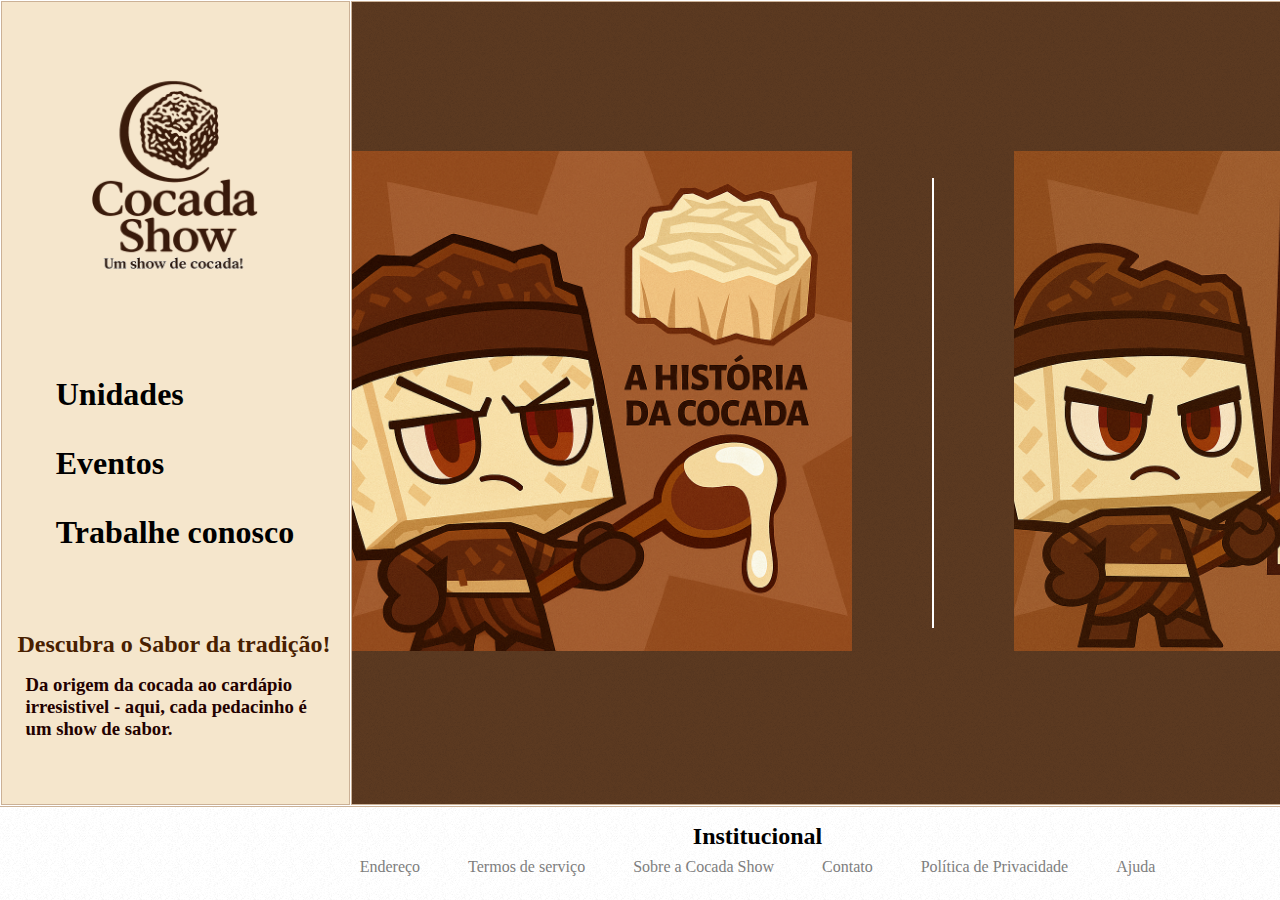
<file: index.html>
<!DOCTYPE html>
<html lang="pt-br">
<head>
    <meta charset="UTF-8">
    <meta name="viewport" content="width=device-width, initial-scale=1.0">
    <link rel="stylesheet" href="main.css">
    <link rel="icon" type="image/png" href="img/favicon-32x32.png">

    <title>Cocada Show</title>
</head>

<body>
    <header>

        <figure>
            <img src="img/logotrans.png" alt="logo do restaurante" width="250">
        </figure>
        <nav>
            <h1>
                <ul>
                    <li><a href="unidade.html">Unidades</a></li>
                    <li><a href="eventos.html">Eventos</a></li>
                    <li><a href="job.html">Trabalhe conosco</a></li>
                </ul>
            </h1>
        </nav>

        <aside>
            <h2>Descubra o Sabor da tradição!</h2>
            <h3>Da origem da cocada ao cardápio irresistivel - aqui, cada pedacinho é um show de sabor.</h3>
        </aside>
        
    </header>

    <main>

        <section>
            <a href="h_cocada.html"><img src="img/h_cocada.png" alt="Historia da Cocada" width="500"></a>
        </section>

        <div id="divisoria"></div>

        <section>
            <a href="d_cocada.html"><img src="img/d_cocada.png" alt="Cardápio da Cocada" width="500"></a>
        </section>

    </main>

    <footer>
        <h2>Institucional</h2>
            <ul>
                <li>Endereço</li>
                <li>Termos de serviço</li>
                <li>Sobre a Cocada Show</li>
                <li>Contato</li>
                <li>Política de Privacidade</li>
                <li>Ajuda</li>
            </ul>
    </footer>
    
</body>
</html>
</file>
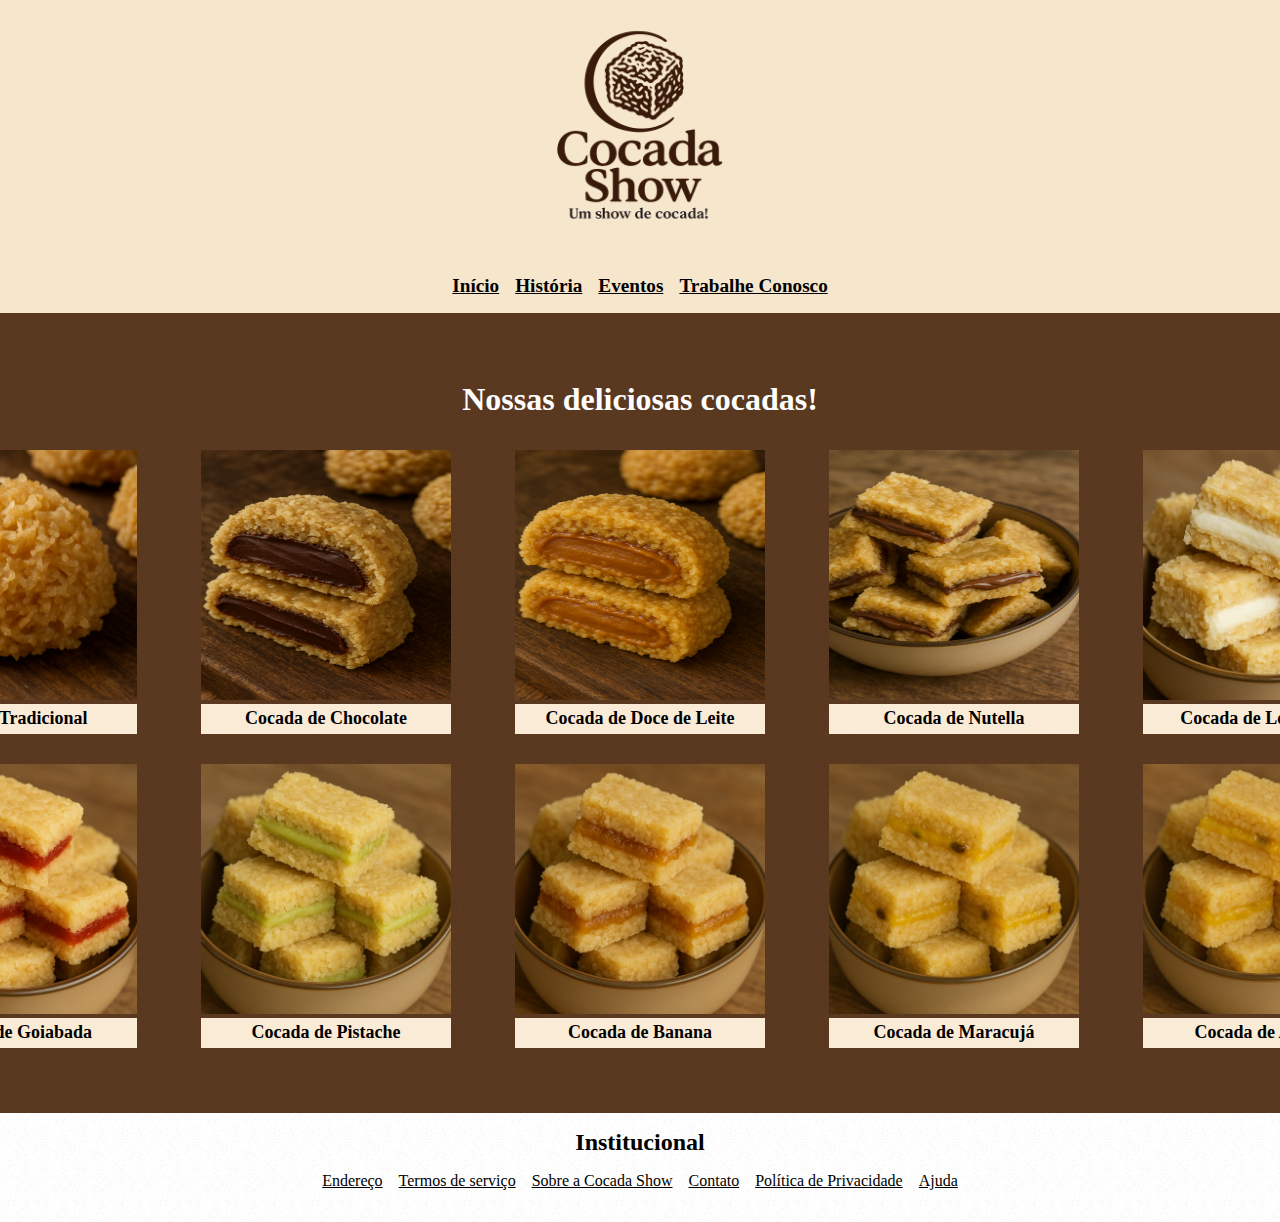
<file: d_cocada.html>
<!DOCTYPE html>
<html lang="pt-br">
<head>
    <meta charset="UTF-8">
    <meta name="viewport" content="width=device-width, initial-scale=1.0">
    <link rel="stylesheet" href="d_cocada.css">
    <link rel="icon" type="image/png" href="img/favicon-32x32.png">
    <title>Cocada Show - Cardápio</title>
</head>
<body>
    <header>
        <h1><img src="img/logotrans.png" alt="Logo da Cocada Show" width="250"></h1>
        <nav>
            <ul>
                <li><a href="index.html">Início</a></li>
                <li><a href="h_cocada.html">História</a></li>
                <li><a href="eventos.html">Eventos</a></li>
                <li><a href="job.html">Trabalhe Conosco</a></li>
            </ul>
        </nav>
    </header>

    <main>

        <h1>Nossas deliciosas cocadas!</h1>
        <section>

            <article>
                <figure >
                    <img class="cocadas" src="img/Cocada_clássica.png" alt="Foto de uma cocada tradicional cremosa.">
                    <figcaption>Cocada Tradicional</figcaption>
                </figure>
            </article>

            <article>
                <figure >
                    <img class="cocadas" src="img/Cocada_Chocolate.png" alt="Cocada de Chocolate">
                    <figcaption>Cocada de Chocolate</figcaption>
                </figure>
            </article>

            <article>
                <figure >
                    <img class="cocadas" src="img/Cocada_DoceLeite.png" alt="Cocada de Doce de Leite">
                    <figcaption>Cocada de Doce de Leite</figcaption>
                </figure>
            </article>

            <article>
                <figure >
                    <img class="cocadas" src="img/Cocada_Nutella.png" alt="Cocada de Nutella">
                    <figcaption>Cocada de Nutella</figcaption>
                </figure>
            </article>

            <article>
                <figure >
                    <img class="cocadas" src="img/cocada_ninho.png" alt="Cocada de Leite Ninho">
                    <figcaption>Cocada de Leite Ninho</figcaption>
                </figure>
            </article>

            <article>
                <figure >
                    <img class="cocadas" src="img/cocada_goiabada.png" alt="Cocada de Goiabada">
                    <figcaption>Cocada de Goiabada</figcaption>
                </figure>
            </article>

            <article>
                <figure >
                    <img class="cocadas" src="img/cocada_pistache.png" alt="Cocada de Pistache">
                    <figcaption>Cocada de Pistache</figcaption>
                </figure>
            </article>

            <article>
                <figure >
                    <img class="cocadas" src="img/cocada_banana.png" alt="Cocada de Banana">
                    <figcaption>Cocada de Banana</figcaption>
                </figure>
            </article>

            <article>
                <figure >
                    <img class="cocadas" src="img/cocada_maracujá.png" alt="Cocada de Maracujá">
                    <figcaption>Cocada de Maracujá</figcaption>
                </figure>
            </article>

            <article>
                <figure >
                    <img class="cocadas" src="img/cocada_abacaxi.png" alt="Cocada de Abacaxi">
                    <figcaption>Cocada de Abacaxi</figcaption>
                </figure>
            </article>

        </section>
    </main>

    <footer>
        <h2>Institucional</h2>
            <ul>
                <li><a href="#">Endereço</a></li>
                <li><a href="#">Termos de serviço</a></li>
                <li><a href="#">Sobre a Cocada Show</a></li>
                <li><a href="#">Contato</a></li>
                <li><a href="#">Política de Privacidade</a></li>
                <li><a href="#">Ajuda</a></li>
            </ul>
    </footer>
    
</body>

</html>
</file>
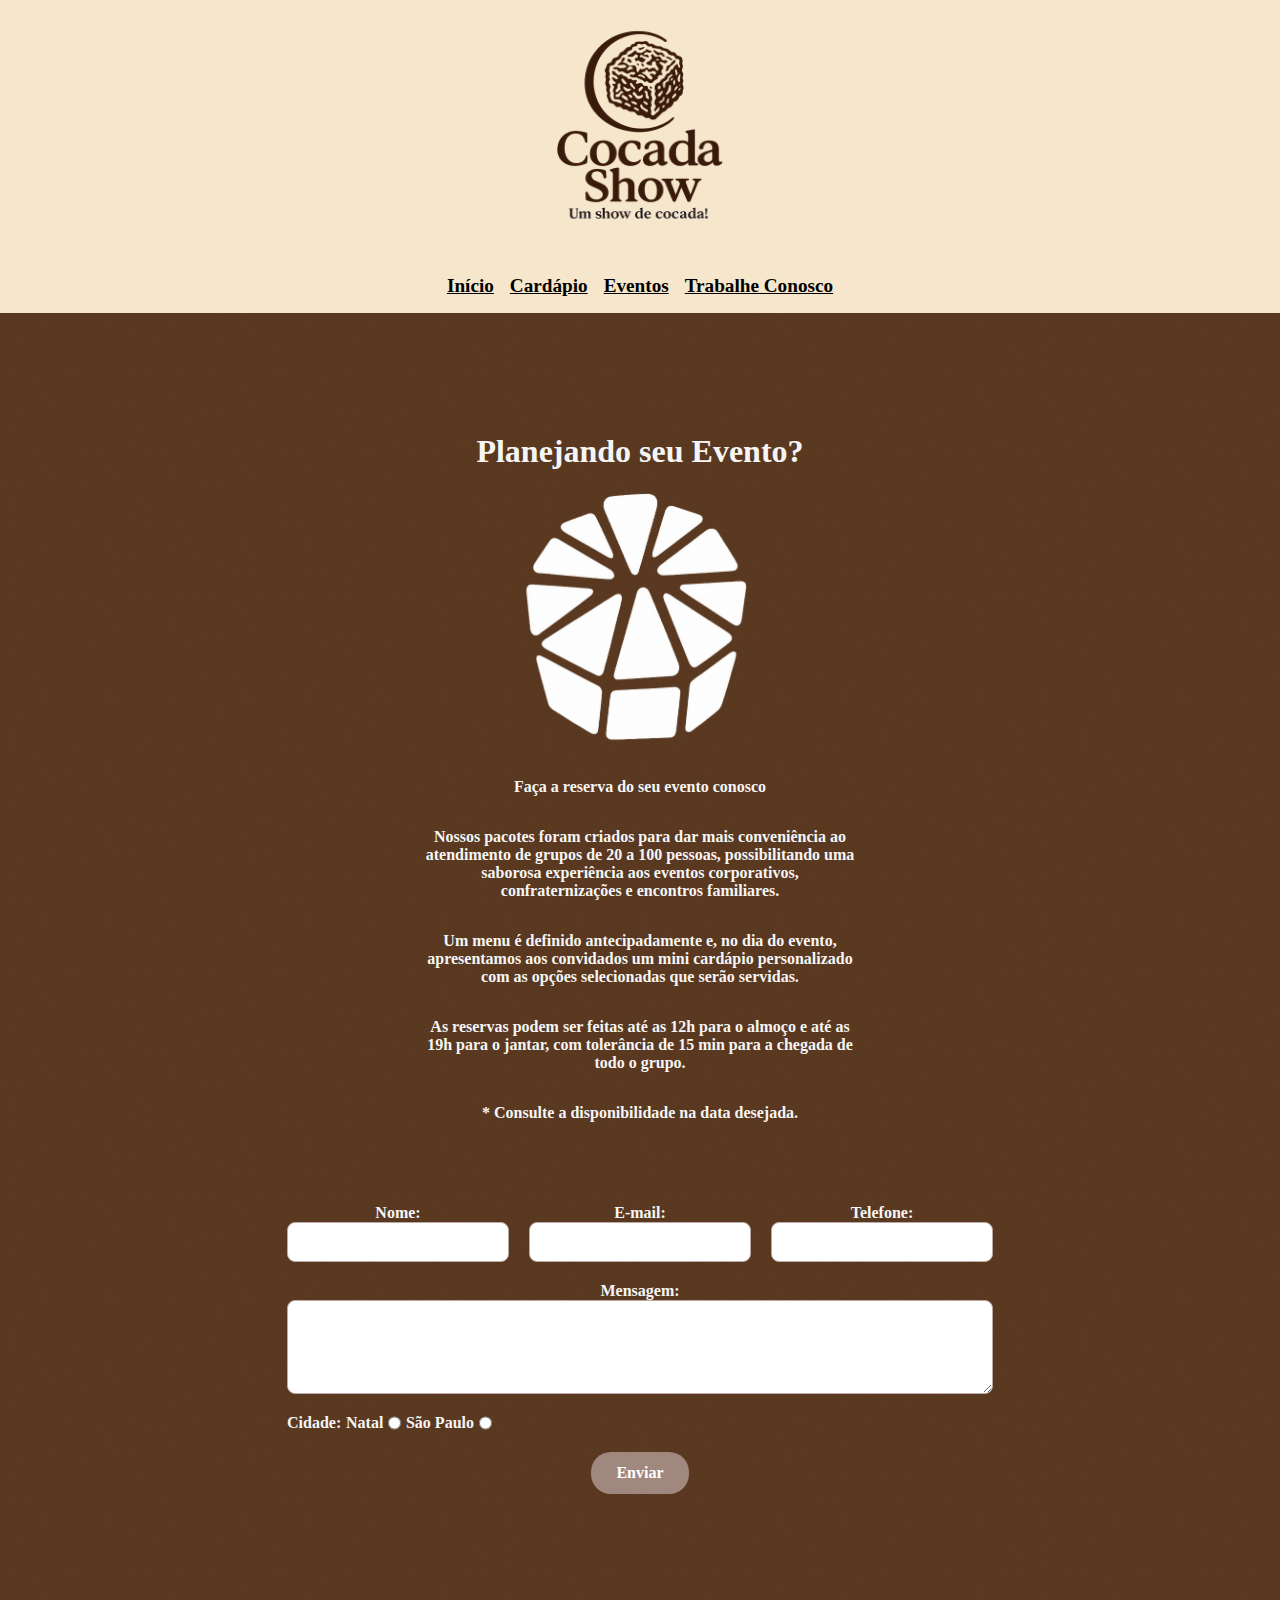
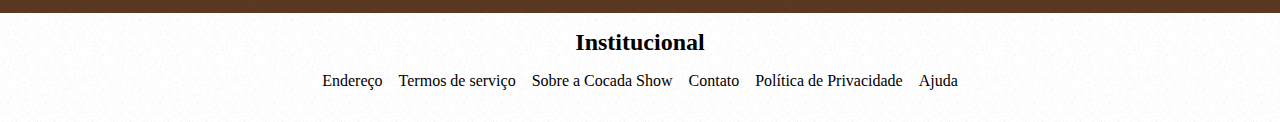
<file: eventos.html>
<!DOCTYPE html>
<html lang="pt-br">
<head>
    <meta charset="UTF-8">
    <meta name="viewport" content="width=device-width, initial-scale=1.0">
    <link rel="stylesheet" href="eventos.css">
    <link rel="icon" type="image/png" href="img/favicon-32x32.png">
    <title>Cocada Show - Eventos</title>
</head>
<body>
    <header>
        <h1><img src="img/logotrans.png" alt="Logo da Cocada Show" width="250"></h1>
        <nav>
            <ul>
                <li><a href="index.html">Início</a></li>
                <li><a href="d_cocada.html">Cardápio</a></li>
                <li><a href="eventos.html">Eventos</a></li>
                <li><a href="job.html">Trabalhe Conosco</a></li>
            </ul>
        </nav>
    </header>
    
    <main>
        <h1>
            Planejando seu Evento?
            <figure>
                <img src="img/logo.png" alt="Logo Cocada" height="300" width="300">
            </figure>
        </h1>

        <span>Faça a reserva do seu evento conosco</span>

        <article>
            <p>Nossos pacotes foram criados para dar mais conveniência ao atendimento  de grupos de 20 a 100 pessoas, possibilitando uma saborosa experiência aos eventos corporativos, confraternizações e encontros familiares.</p>
            <p>Um menu é definido antecipadamente e, no dia do evento, apresentamos aos convidados um mini cardápio personalizado com as opções selecionadas que serão servidas.</p>
            <p>As reservas podem ser feitas até as 12h para o almoço e até as 19h para o jantar, com tolerância de 15 min para a chegada de todo o grupo.</p>
            <p><bolder>* Consulte a disponibilidade na data desejada.</bolder></p>
        </article>

        <section>
            <form>
                <div class="grupo">
                    <label for="nome">Nome:</label>
                    <input type="text" name="nome" id="nome">
                </div>
                    
                <div class="grupo">
                    <label for="email">E-mail:</label>
                    <input type="email" name="email" id="email">
                </div>

                <div class="grupo">
                    <label for="telefone">Telefone:</label>
                    <input type="text" name="telefone" id="telefone">
                </div>

                <div class="grupo comp">
                    <label for="mensagem">Mensagem:</label>
                    <textarea name="mensagem" id="mensagem" rows="4"></textarea>
                </div>
                
                <div class="linha">
                    <p>Cidade:</p>
                    <label for="cidade1">Natal</label>
                    <input type="radio" id="cidade1" name="selcidade" value="Natal">
                    <label for="cidade2">São Paulo</label>
                    <input type="radio" id="cidade2" name="selcidade" value="São Paulo">

                </div>
                <div class="grupo comp centro">
                    <input type="submit" value="Enviar">
                </div>
            </form>
        </section>

    </main>

    <footer>
        <h2>Institucional</h2>
        <ul>
            <li><a href="#">Endereço</a></li>
            <li><a href="#">Termos de serviço</a></li>
            <li><a href="#">Sobre a Cocada Show</a></li>
            <li><a href="#">Contato</a></li>
            <li><a href="#">Política de Privacidade</a></li>
            <li><a href="#">Ajuda</a></li>
        </ul>
    </footer>
</body>
</html>
</file>
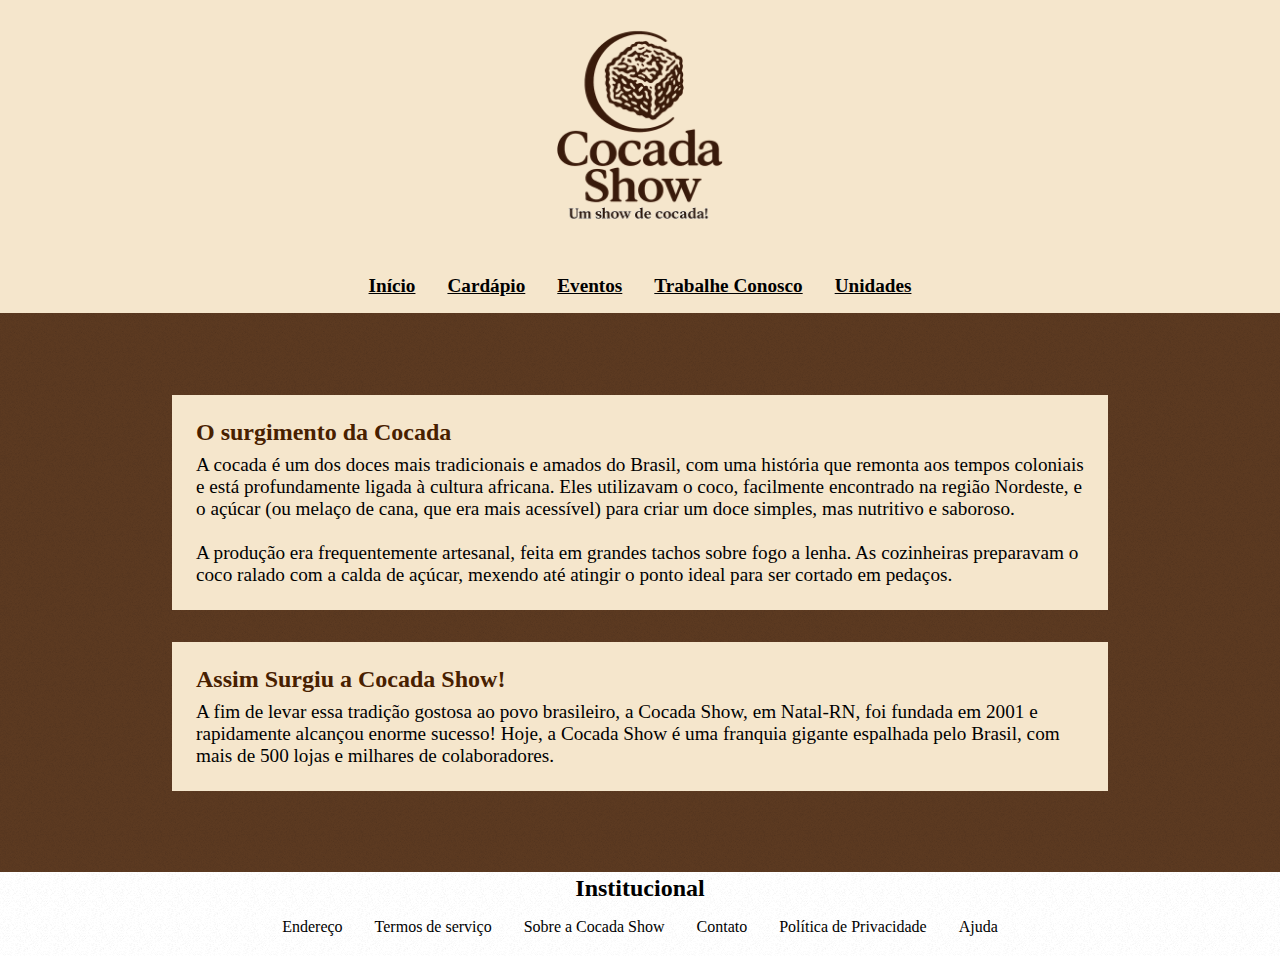
<file: h_cocada.html>
<!DOCTYPE html>
<html lang="pt-br">
<head>
    <meta charset="UTF-8">
    <meta name="viewport" content="width=device-width, initial-scale=1.0">
    <link rel="stylesheet" href="h_cocada.css">
    <link rel="icon" type="image/png" href="img/favicon-32x32.png">
    <title>Cocada Show - História</title>
</head>

<body>

    <header>
        <h1><img src="img/logotrans.png" alt="Logo da Cocada Show" width="250"></h1>
        <nav>
            <ul>
                <li><a href="index.html">Início</a></li>
                <li><a href="d_cocada.html">Cardápio</a></li>
                <li><a href="eventos.html">Eventos</a></li>
                <li><a href="job.html">Trabalhe Conosco</a></li>
                <li><a href="unidade.html">Unidades</a></li>
            </ul>
        </nav>
    </header>
    
    <main>
        <section>
            <article>
                <h2>O surgimento da Cocada</h2>
                <p>A cocada é um dos doces mais tradicionais e amados do Brasil, com uma história que remonta aos tempos coloniais e está profundamente ligada à cultura africana. 
                    Eles utilizavam o coco, facilmente encontrado na região Nordeste, e o açúcar (ou melaço de cana, que era mais acessível) para criar um doce simples, mas nutritivo e saboroso.
                    <br><br>
                    A produção era frequentemente artesanal, feita em grandes tachos sobre fogo a lenha. As cozinheiras  preparavam o coco ralado com a calda de açúcar,
                     mexendo até atingir o ponto ideal para ser cortado em pedaços.
                </p>
            </article>

            <article>
                <h2>Assim Surgiu a Cocada Show!</h2>
                <p>A fim de levar essa tradição gostosa ao povo brasileiro, a Cocada Show, em Natal-RN, foi fundada em 2001 e rapidamente alcançou enorme sucesso!
                    Hoje, a Cocada Show é uma franquia gigante espalhada pelo Brasil, com mais de 500 lojas e milhares de colaboradores.
                </p>
            </article>

        </section>
    </main>

    <footer>
        <h2>Institucional</h2>
            <ul>
                <li>Endereço</li>
                <li>Termos de serviço</li>
                <li>Sobre a Cocada Show</li>
                <li>Contato</li>
                <li>Política de Privacidade</li>
                <li>Ajuda</li>
            </ul>
    </footer>
</body>
</html>
</file>
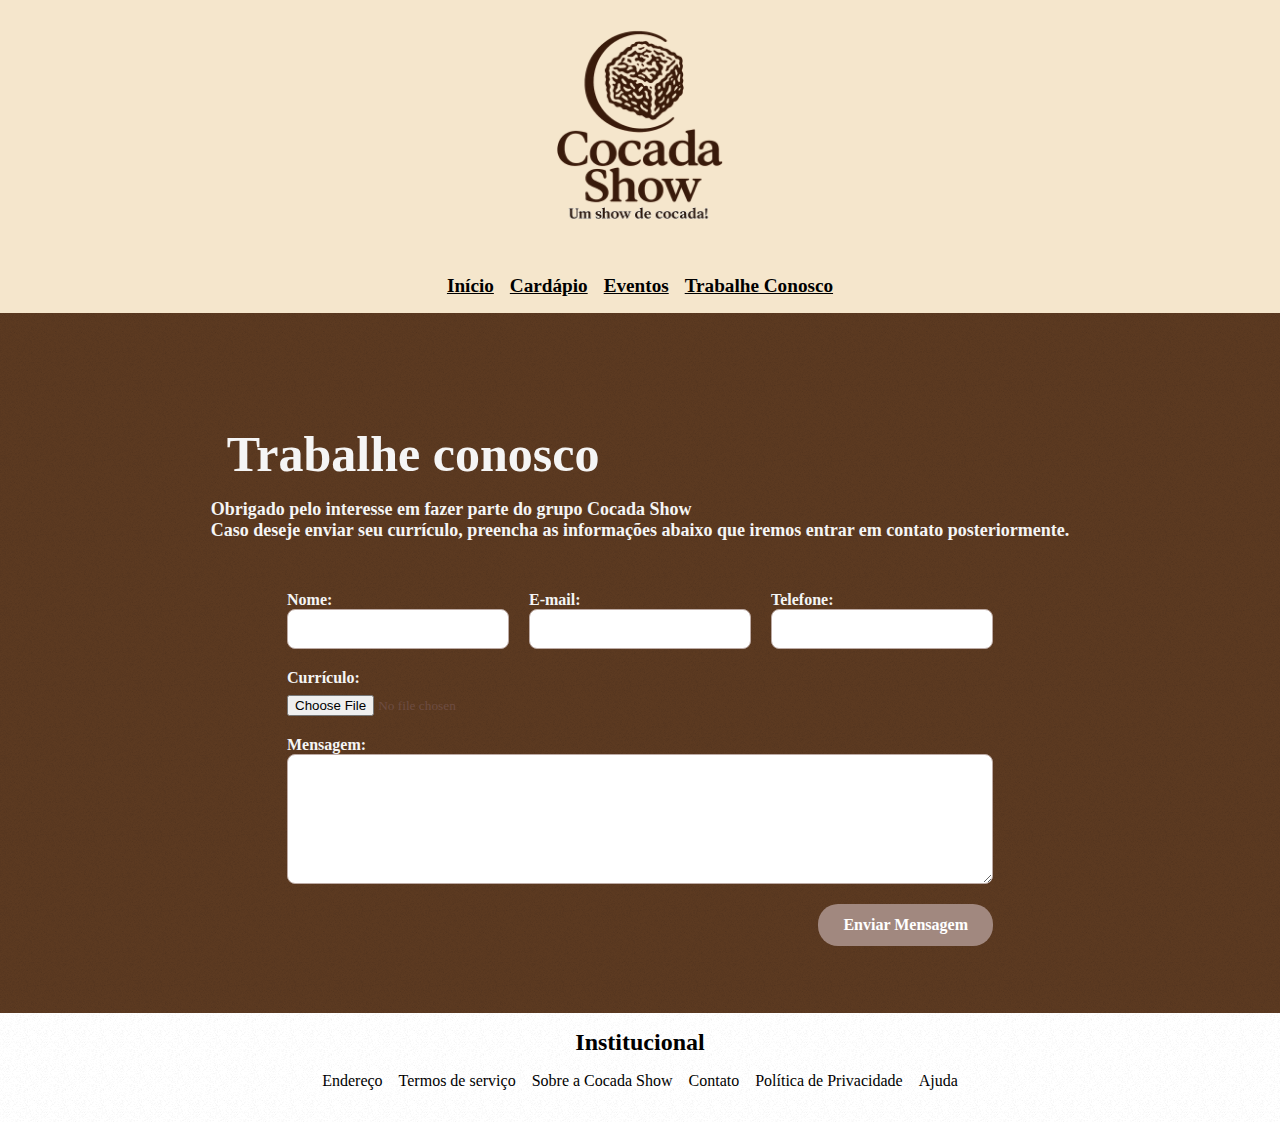
<file: job.html>
<!DOCTYPE html>
<html lang="pt-br">
<head>
    <meta charset="UTF-8">
    <meta name="viewport" content="width=device-width, initial-scale=1.0">
    <link rel="stylesheet" href="job.css">
    <link rel="icon" type="image/png" href="img/favicon-32x32.png">
    <title>Cocada Show - Trabalhe Conosco</title>
</head>
<body>
    <header>
        <h1><img src="img/logotrans.png" alt="Logo da Cocada Show" width="250"></h1>
        <nav>
            <ul>
                <li><a href="index.html">Início</a></li>
                <li><a href="d_cocada.html">Cardápio</a></li>
                <li><a href="eventos.html">Eventos</a></li>
                <li><a href="job.html">Trabalhe Conosco</a></li>
            </ul>
        </nav>
    </header>

    <main>
        <section>
            <h1>Trabalhe conosco</h1>
            <p>Obrigado pelo interesse em fazer parte do grupo Cocada Show<br>
                Caso deseje enviar seu currículo, preencha as informações abaixo que iremos entrar em contato posteriormente.
            </p>
        </section>

        <section>
            <form>
                <div class="grupo">
                    <label for="nome">Nome:</label>
                    <input type="text" name="nome" id="nome">
                </div>
                    
                <div class="grupo">
                    <label for="email">E-mail:</label>
                    <input type="email" name="email" id="email">
                </div>

                <div class="grupo">
                    <label for="telefone">Telefone:</label>
                    <input type="text" name="telefone" id="telefone">
                </div>

                <div class="grupo comp">
                    <label for="curriculo">Currículo:</label>
                    <input type="file" name="curriculo" id="curriculo">
                </div>

                <div class="grupo comp">
                    <label for="mensagem">Mensagem:</label>
                    <textarea name="mensagem" id="mensagem" rows="6"></textarea>
                </div>
                
                <div class="grupo comp direita">
                    <input type="submit" value="Enviar Mensagem">
                </div>
            </form>
        </section>


    </main>

    <footer>
        <h2>Institucional</h2>
        <ul>
            <li><a href="#">Endereço</a></li>
            <li><a href="#">Termos de serviço</a></li>
            <li><a href="#">Sobre a Cocada Show</a></li>
            <li><a href="#">Contato</a></li>
            <li><a href="#">Política de Privacidade</a></li>
            <li><a href="#">Ajuda</a></li>
        </ul>
    </footer>
</body>
</html>
</file>
<file: main.css>
*{
    margin: 0;
    padding: 0;
    font-family: Garamond;
    box-sizing: border-box;
}

body{
    display: grid;
    grid-template-columns: 350px 1fr;
    grid-template-rows:1fr 1fr auto;
    height: 100vh;
}

header{
    grid-column: 1/2;
    grid-row: 1/3;
    display: flex;
    flex-direction: column;
    justify-content: space-evenly;
    align-items: center;
    padding: 0.5rem;
    background-image: url("img/cor.png");
}

nav li, ul{
    padding: 1rem;
}

aside{
    min-width: 275px;
}

main{
    grid-column: 2/3;
    grid-row: 1/3;
    background-image: url("img/cor2.png");
    display: flex;
    justify-content: center;
    align-items: center;
}
#divisoria{
    border-right: 2px solid white;
    min-height: 450px;
    margin: 5rem 5rem;
}

footer{
    grid-column: 1/3;
    grid-row: 3/4;
    text-align: center;
    padding: 1rem;
    border-top: 1.5px solid #cbb196;
    margin-top: 0.5px;
    background-image: url("img/cor3.png");
    display: flex;
    flex-direction: column;
    align-items: center;
}

footer ul{
    display: flex;
    justify-content: center;
    align-items: center;
    gap: 3rem;
    padding: 0.5rem;
    color: #7E7E7E;
}

header, main{
    border: 1.5px solid #cbb196;
    margin: 0.5px;
}

ul{
    list-style-type: none;
}

a{
    text-decoration: none;
    color: black;
}

header h2{
    color: #482000;
    margin:0.5rem;
}

header h3{
    color: #230100;
    margin: 1rem;
}
</file>
<file: d_cocada.css>
*{
    margin: 0;
    padding: 0;
    box-sizing: border-box;
    font-family: Garamond;
}

body{
    display: flex;
    flex-direction: column;
    height: 100vh;
}

header{
    text-align: center;
    font-size: larger;
    font-weight: bolder;
    background-image: url("img/cor.png");
}

main{

    background-image: url("img/cor2.png");
    min-height: 800px;
    display: flex;
    flex-direction: column;
    justify-content: center;
    align-items: center;
}

main h1{
    color: white;
}

section{
    display: grid;
    grid-template-columns: 250px 250px 250px 250px 250px;
    grid-template-rows: 250px 250px;
    gap: 4rem;
    padding: 2rem;
}

nav ul, footer ul{
    display: flex;
    list-style-type: none;
    justify-content: center;
    align-items: center;
    gap: 1rem;
    padding: 1rem;
}

footer{
    text-align: center;
    padding: 1rem;
    background-image: url("img/cor3.png");;
}

a{
    color: black;
}

.cocadas{
    height: 250px;
    width: 250px;
}

figcaption{
    background-color: antiquewhite;
    height: 30px;
    display: flex;
    font-weight: bolder;
    font-size: large;
    align-items: center;
    justify-content: center;
    
}
</file>
<file: eventos.css>
*{
    margin: 0;
    padding: 0;
    font-family: Garamond;
    box-sizing: border-box;
}

header{
    text-align: center;
    font-size: larger;
    font-weight: bolder;
    background-image: url("img/cor.png");
}

main{
    display: flex;
    flex-direction: column;
    justify-content: center;
    align-items: center;
    background-image: url("img/cor2.png");
    color: whitesmoke;
    font-weight: bolder;
    height: 1300px;
    padding: 6rem;
    text-align: center;

}

article{
    width: 500px;
}

article p{
    margin: 2rem;
}

form {
    margin-top: 50px;
    display: grid;
    grid-template-columns: 1fr 1fr 1fr; 
    gap: 20px; 
    width: 100%;
    max-width: 1200px; 
   
}

.linha{
    display: flex;
    gap: 0.3rem;
}
.grupo {
    display: flex;
    flex-direction: column;
}

.grupo.comp {
    grid-column: 1/4;
}

.grupo.centro {
    align-items: center;
}

input[type="text"],
input[type="email"],
textarea {
    border: 1px solid #bcaaa4; 
    border-radius: 8px; 
    padding: 10px;
    font-size: 1rem;
    width: 100%;
}

input[type="file"] {
    color: #6d4c41;
    margin-top: 8px;
}

input[type="submit"] {
    background-color: #a1887f; 
    color: white; 
    border: none;
    border-radius: 20px; 
    padding: 12px 25px;
    font-size: 16px;
    font-weight: bold;
    cursor: pointer; 
}

footer{
    text-align: center;
    padding: 1rem;
    background-image: url("img/cor3.png");
}

nav ul, footer ul{
    display: flex;
    list-style-type: none;
    justify-content: center;
    align-items: center;
    gap: 1rem;
    padding: 1rem;
}

a{
    color: black;
}

footer a{
    text-decoration: none;
}
</file>
<file: h_cocada.css>
*{
    margin: 0;
    padding: 0;
    font-family: Garamond;
    box-sizing: border-box;
}

body{
    display: flex;
    flex-direction: column;
    height: 100vh;
    width: 100vw;
}


header{
    background-image: url("img/cor.png");
    min-width: 100vw;
    text-align: center;
    font-size: larger;
    font-weight: bolder;
}

header ul, footer ul{
    display: flex;
    justify-content: center;
    flex-direction: row;
}

main{
    display: flex;
    justify-content: center;
    align-items: center;
    background-image: url("img/cor2.png");
    padding: 1.1rem;
}

section{
    display: flex;
    flex-direction: column;
    justify-content: center;
    min-width: 500px;
    max-width: 1000px;
    padding: 1rem;
    margin: 2rem;
}

article{
    padding: 1rem;
    margin: 1rem;
    background-image: url("img/cor.png");
}

article h2{
    margin: 0.5rem;
    color: #482000

}

article p{
    margin: 0.5rem;
    font-size: larger;

}

footer{
    text-align: center;
    background-image: url("img/cor3.png");
    padding: 0.2rem;

}

nav li, footer li{
    margin: 1rem;
}

a{
    color: black;
}

footer a{
    text-decoration: none;
}

ul{
    list-style-type: none;
}
</file>
<file: job.css>
*{
    margin: 0;
    padding: 0;
    font-family: Garamond;
    box-sizing: border-box;
}

body{
    height: 100vh;
    width: 100vw;
}

header{
    text-align: center;
    font-size: larger;
    font-weight: bolder;
    background-image: url("img/cor.png");
}

main{
    display: flex;
    flex-direction: column;
    justify-content: flex-start;
    align-items: center;
    background-image: url("img/cor2.png");
    color: whitesmoke;
    font-weight: bolder;
    height: 700px;
    padding: 6rem;

}

section h1{
    margin: 1rem;
    font-size: 50px;
}

section p{
    font-size: large;
}

form {
    margin-top: 50px;
    display: grid;
    grid-template-columns: 1fr 1fr 1fr; 
    gap: 20px; 
    width: 100%;
    max-width: 1200px; 
   
}

.grupo {
    display: flex;
    flex-direction: column;
}

.grupo.comp {
    grid-column: 1/4;
}

.grupo.direita {
    align-items: flex-end;
}

input[type="text"],
input[type="email"],
textarea {
    border: 1px solid #bcaaa4; 
    border-radius: 8px; 
    padding: 10px;
    font-size: 1rem;
    width: 100%;
}

input[type="file"] {
    color: #6d4c41;
    margin-top: 8px;
}

input[type="submit"] {
    background-color: #a1887f; 
    color: white; 
    border: none;
    border-radius: 20px; 
    padding: 12px 25px;
    font-size: 16px;
    font-weight: bold;
    cursor: pointer; 
}

footer{
    text-align: center;
    padding: 1rem;
    background-image: url("img/cor3.png");;
}

nav ul, footer ul{
    display: flex;
    list-style-type: none;
    justify-content: center;
    align-items: center;
    gap: 1rem;
    padding: 1rem;
}

a{
    color: black;
}

footer a{
    text-decoration: none;
}
</file>
